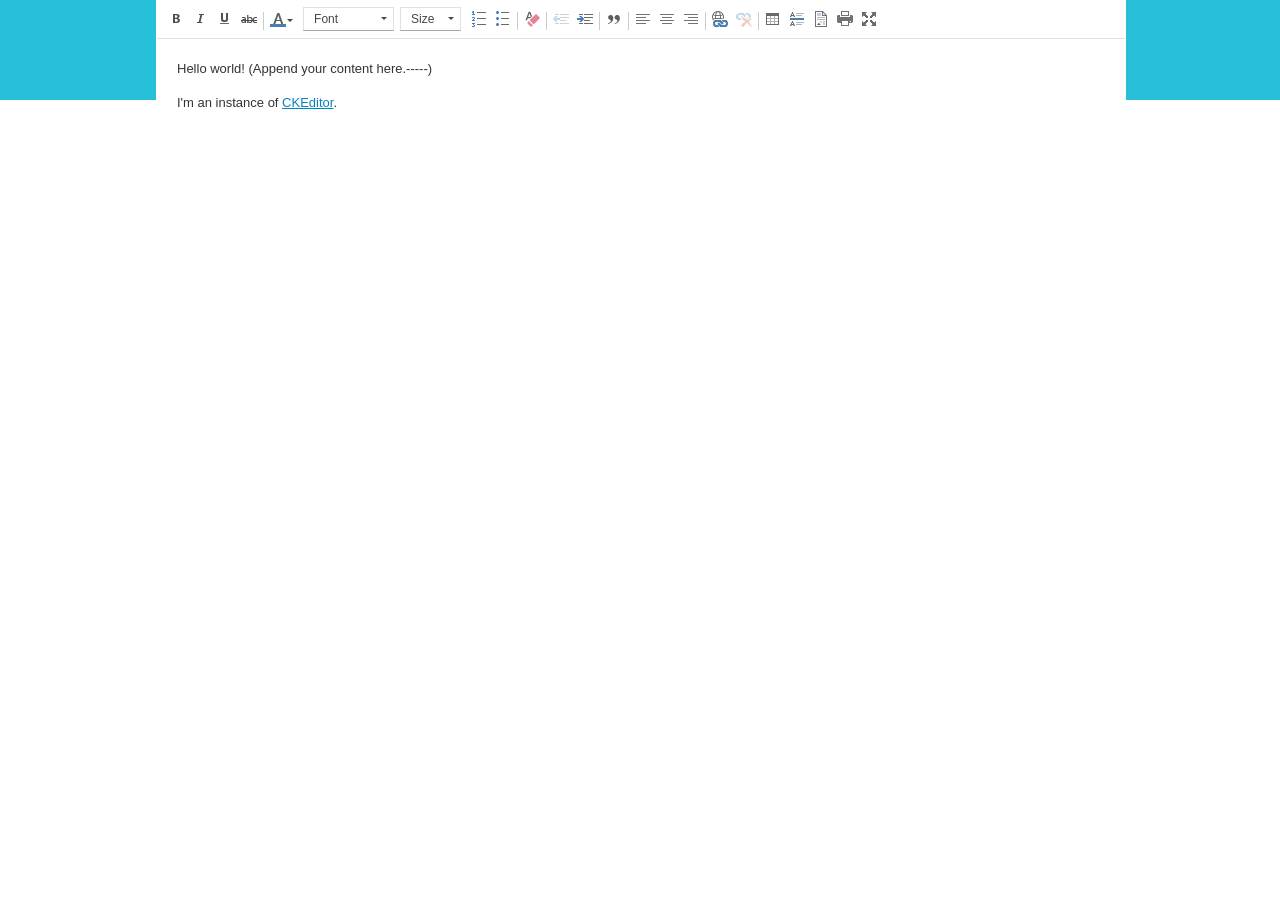
<file: hackDTU-master/ckeditor/samples/index.html>
<!DOCTYPE html>
<!--
Copyright (c) 2003-2016, CKSource - Frederico Knabben. All rights reserved.
For licensing, see LICENSE.md or http://ckeditor.com/license
-->
<html>
<head>
	<meta charset="utf-8">
	<title>CKEditor Sample</title>
	<script src="../ckeditor.js"></script>
	<script src="js/sample.js"></script>
	<link rel="stylesheet" href="css/samples.css">
	<link rel="stylesheet" href="toolbarconfigurator/lib/codemirror/neo.css">
</head>
<body id="main">




<main>
	
	<div class="adjoined-bottom">
		<div class="grid-container">
			<div class="grid-width-100">
				<div id="editor">
					<h1>Hello world! (Append your content here.-----)</h1>
					<p>I'm an instance of <a href="http://ckeditor.com">CKEditor</a>.</p>
				</div>
			</div>
		</div>
	</div>


</main>


<script>
	initSample();
</script>

</body>
</html>
</file>
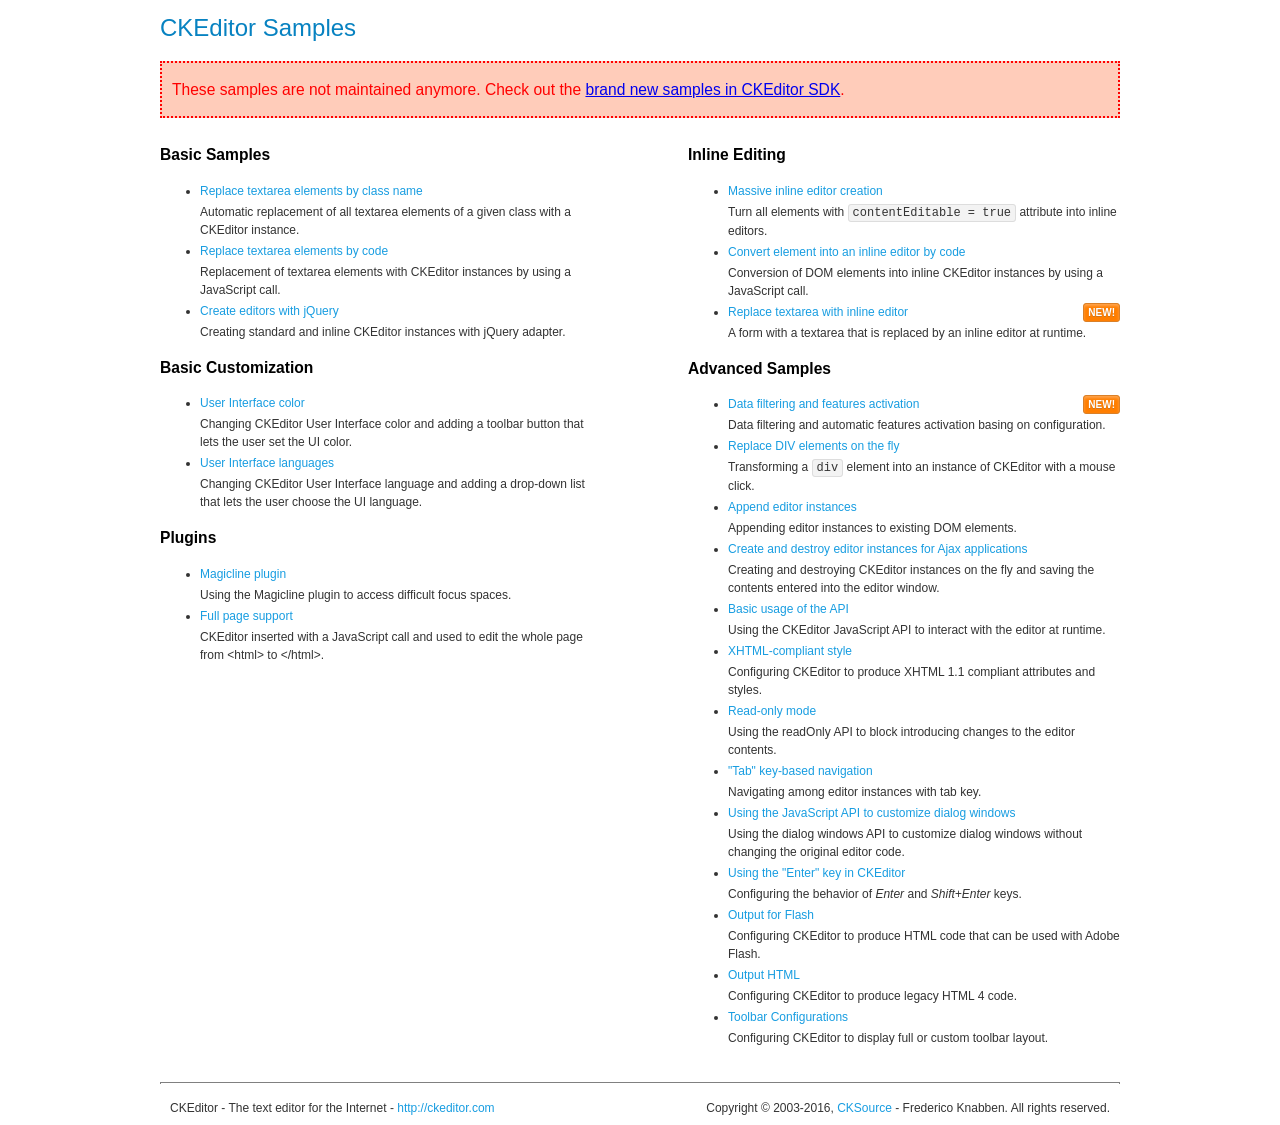
<file: hackDTU-master/ckeditor/samples/old/index.html>
<!DOCTYPE html>
<!--
Copyright (c) 2003-2016, CKSource - Frederico Knabben. All rights reserved.
For licensing, see LICENSE.md or http://ckeditor.com/license
-->
<html>
<head>
	<meta charset="utf-8">
	<title>CKEditor Samples</title>
	<link rel="stylesheet" href="sample.css">
</head>
<body>
	<h1 class="samples">
		CKEditor Samples
	</h1>
	<div class="warning deprecated">
		These samples are not maintained anymore. Check out the <a href="http://sdk.ckeditor.com/">brand new samples in CKEditor SDK</a>.
	</div>
	<div class="twoColumns">
		<div class="twoColumnsLeft">
			<h2 class="samples">
				Basic Samples
			</h2>
			<dl class="samples">
				<dt><a class="samples" href="replacebyclass.html">Replace textarea elements by class name</a></dt>
				<dd>Automatic replacement of all textarea elements of a given class with a CKEditor instance.</dd>

				<dt><a class="samples" href="replacebycode.html">Replace textarea elements by code</a></dt>
				<dd>Replacement of textarea elements with CKEditor instances by using a JavaScript call.</dd>

				<dt><a class="samples" href="jquery.html">Create editors with jQuery</a></dt>
				<dd>Creating standard and inline CKEditor instances with jQuery adapter.</dd>
			</dl>

			<h2 class="samples">
				Basic Customization
			</h2>
			<dl class="samples">
				<dt><a class="samples" href="uicolor.html">User Interface color</a></dt>
				<dd>Changing CKEditor User Interface color and adding a toolbar button that lets the user set the UI color.</dd>

				<dt><a class="samples" href="uilanguages.html">User Interface languages</a></dt>
				<dd>Changing CKEditor User Interface language and adding a drop-down list that lets the user choose the UI language.</dd>
			</dl>


			<h2 class="samples">Plugins</h2>
<dl class="samples">
<dt><a class="samples" href="magicline/magicline.html">Magicline plugin</a></dt>
<dd>Using the Magicline plugin to access difficult focus spaces.</dd>

<dt><a class="samples" href="wysiwygarea/fullpage.html">Full page support</a></dt>
<dd>CKEditor inserted with a JavaScript call and used to edit the whole page from &lt;html&gt; to &lt;/html&gt;.</dd>
</dl>
		</div>
		<div class="twoColumnsRight">
			<h2 class="samples">
				Inline Editing
			</h2>
			<dl class="samples">
				<dt><a class="samples" href="inlineall.html">Massive inline editor creation</a></dt>
				<dd>Turn all elements with <code>contentEditable = true</code> attribute into inline editors.</dd>

				<dt><a class="samples" href="inlinebycode.html">Convert element into an inline editor by code</a></dt>
				<dd>Conversion of DOM elements into inline CKEditor instances by using a JavaScript call.</dd>

				<dt><a class="samples" href="inlinetextarea.html">Replace textarea with inline editor</a> <span class="new">New!</span></dt>
				<dd>A form with a textarea that is replaced by an inline editor at runtime.</dd>

				
			</dl>

			<h2 class="samples">
				Advanced Samples
			</h2>
			<dl class="samples">
				<dt><a class="samples" href="datafiltering.html">Data filtering and features activation</a> <span class="new">New!</span></dt>
				<dd>Data filtering and automatic features activation basing on configuration.</dd>

				<dt><a class="samples" href="divreplace.html">Replace DIV elements on the fly</a></dt>
				<dd>Transforming a <code>div</code> element into an instance of CKEditor with a mouse click.</dd>

				<dt><a class="samples" href="appendto.html">Append editor instances</a></dt>
				<dd>Appending editor instances to existing DOM elements.</dd>

				<dt><a class="samples" href="ajax.html">Create and destroy editor instances for Ajax applications</a></dt>
				<dd>Creating and destroying CKEditor instances on the fly and saving the contents entered into the editor window.</dd>

				<dt><a class="samples" href="api.html">Basic usage of the API</a></dt>
				<dd>Using the CKEditor JavaScript API to interact with the editor at runtime.</dd>

				<dt><a class="samples" href="xhtmlstyle.html">XHTML-compliant style</a></dt>
				<dd>Configuring CKEditor to produce XHTML 1.1 compliant attributes and styles.</dd>

				<dt><a class="samples" href="readonly.html">Read-only mode</a></dt>
				<dd>Using the readOnly API to block introducing changes to the editor contents.</dd>

				<dt><a class="samples" href="tabindex.html">"Tab" key-based navigation</a></dt>
				<dd>Navigating among editor instances with tab key.</dd>


				
<dt><a class="samples" href="dialog/dialog.html">Using the JavaScript API to customize dialog windows</a></dt>
<dd>Using the dialog windows API to customize dialog windows without changing the original editor code.</dd>

<dt><a class="samples" href="enterkey/enterkey.html">Using the &quot;Enter&quot; key in CKEditor</a></dt>
<dd>Configuring the behavior of <em>Enter</em> and <em>Shift+Enter</em> keys.</dd>

<dt><a class="samples" href="htmlwriter/outputforflash.html">Output for Flash</a></dt>
<dd>Configuring CKEditor to produce HTML code that can be used with Adobe Flash.</dd>

<dt><a class="samples" href="htmlwriter/outputhtml.html">Output HTML</a></dt>
<dd>Configuring CKEditor to produce legacy HTML 4 code.</dd>

<dt><a class="samples" href="toolbar/toolbar.html">Toolbar Configurations</a></dt>
<dd>Configuring CKEditor to display full or custom toolbar layout.</dd>

			</dl>
		</div>
	</div>
	<div id="footer">
		<hr>
		<p>
			CKEditor - The text editor for the Internet - <a class="samples" href="http://ckeditor.com/">http://ckeditor.com</a>
		</p>
		<p id="copy">
			Copyright &copy; 2003-2016, <a class="samples" href="http://cksource.com/">CKSource</a> - Frederico Knabben. All rights reserved.
		</p>
	</div>
</body>
</html>
</file>
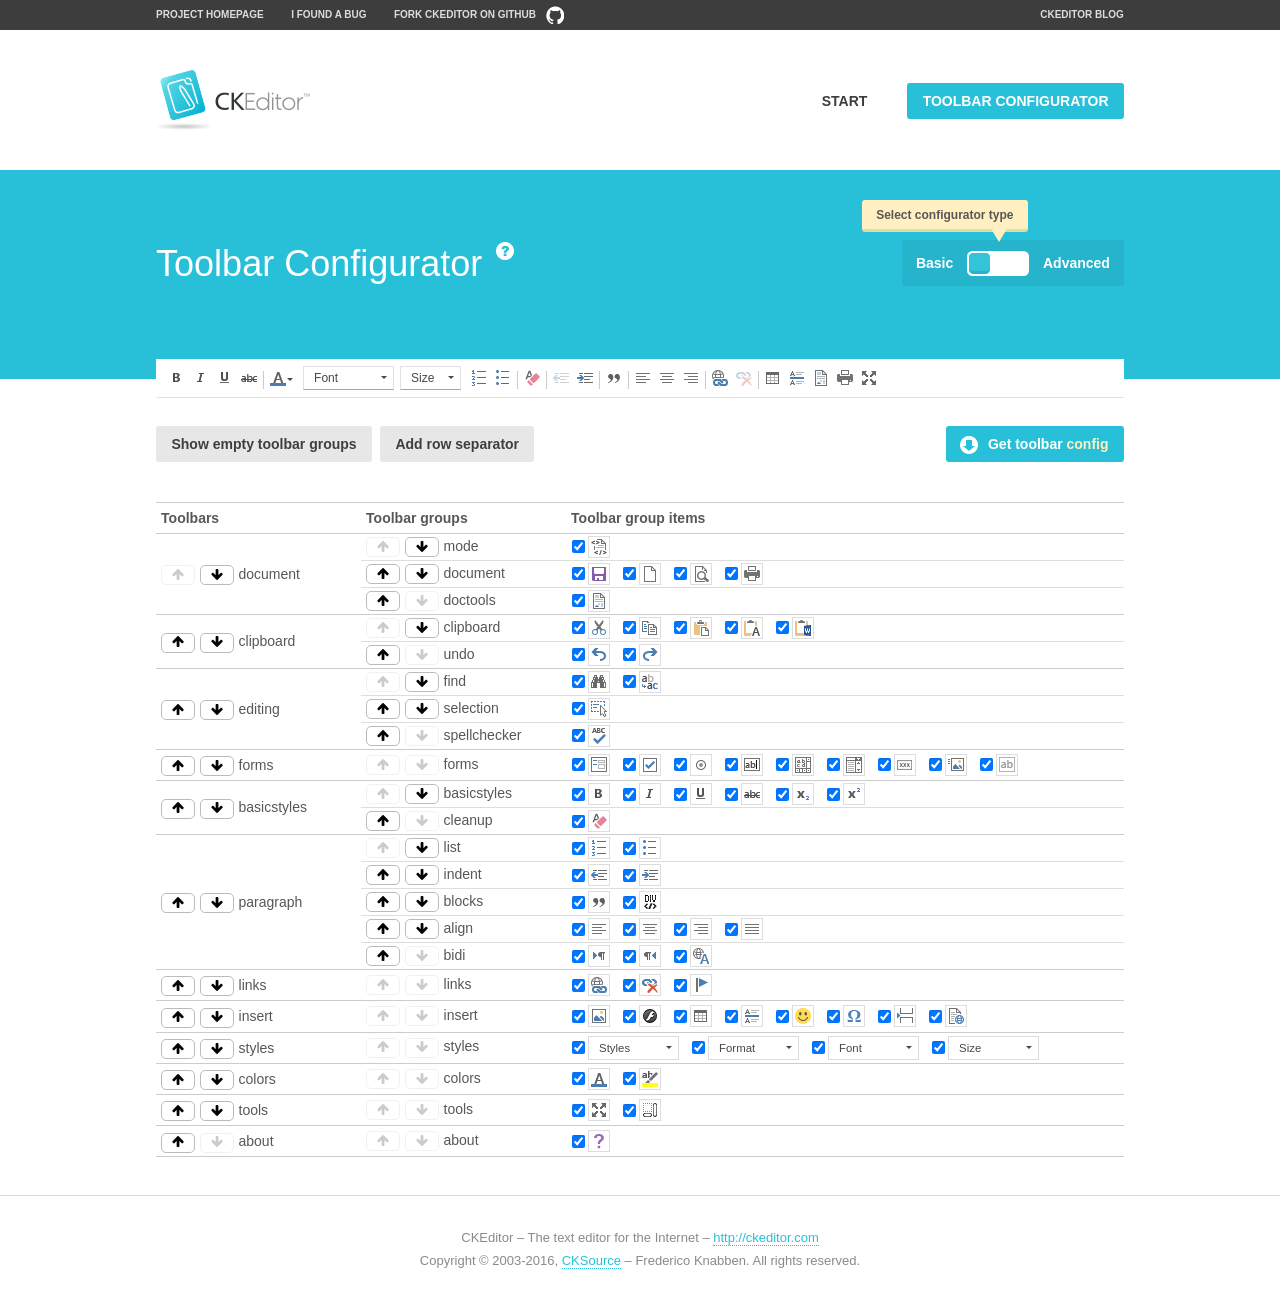
<file: hackDTU-master/ckeditor/samples/toolbarconfigurator/index.html>
<!DOCTYPE html>
<!--
Copyright (c) 2003-2016, CKSource - Frederico Knabben. All rights reserved.
For licensing, see LICENSE.md or http://ckeditor.com/license
-->
<!--[if IE 8]><html class="ie8"><![endif]-->
<!--[if gt IE 8]><html><![endif]-->
<!--[if !IE]><!--><html><!--<![endif]-->
<head>
	<meta charset="utf-8">
	<title>Toolbar Configurator</title>
	<script src="../../ckeditor.js"></script>
	<script>
		if ( CKEDITOR.env.ie && CKEDITOR.env.version < 9 )
			CKEDITOR.tools.enableHtml5Elements( document );
	</script>
	<link rel="stylesheet" href="lib/codemirror/codemirror.css">
	<link rel="stylesheet" href="lib/codemirror/show-hint.css">
	<link rel="stylesheet" href="lib/codemirror/neo.css">
	<link rel="stylesheet" href="css/fontello.css">
	<link rel="stylesheet" href="../css/samples.css">
</head>
<body id="toolbar">

<nav class="navigation-a">
	<div class="grid-container">
		<ul class="navigation-a-left grid-width-70">
			<li><a href="http://ckeditor.com">Project Homepage</a></li>
			<li><a href="http://dev.ckeditor.com/">I found a bug</a></li>
			<li><a href="http://github.com/ckeditor/ckeditor-dev" class="icon-pos-right icon-navigation-a-github">Fork CKEditor on GitHub</a></li>
		</ul>
		<ul class="navigation-a-right grid-width-30">
			<li><a href="http://ckeditor.com/blog-list">CKEditor Blog</a></li>
		</ul>
	</div>
</nav>

<header class="header-a">
	<div class="grid-container">
		<h1 class="header-a-logo grid-width-30">
			<a href="../index.html"><img src="../img/logo.png" alt="CKEditor Logo"></a>
		</h1>
		<nav class="navigation-b grid-width-70">
			<ul>
				<li><a href="../index.html"  class="button-a">Start</a></li>
				<li><a href="index.html"  class="button-a button-a-background">Toolbar configurator</a></li>
			</ul>
		</nav>
	</div>
</header>

<main>
	<div class="adjoined-top">
		<div class="grid-container">
			<div class="content grid-width-100">
				<div class="grid-container-nested">
					<h1 class="grid-width-60">
						Toolbar Configurator
						<a href="#help-content" type="button" title="Configurator help" id="help" class="button-a button-a-background button-a-no-text icon-pos-left icon-question-mark">Help</a>
					</h1>

					<div class="grid-width-40 grid-switch-magic">
						<div class="switch">
							<span class="balloon-a balloon-a-se">Select configurator type</span>
							<input type="radio" name="radio" data-num="1" id="radio-basic" />
							<input type="radio" name="radio" data-num="2" id="radio-advanced" />
							<label data-for="1" for="radio-basic">Basic</label>
							<span class="switch-inner">
								<span class="handler"></span>
							</span>
							<label data-for="2" for="radio-advanced">Advanced</label>
						</div>
					</div>
				</div>
			</div>
		</div>
	</div>
	<div class="adjoined-bottom">
		<div class="grid-container">
			<div class="grid-width-100">
				<div class="editors-container">
					<div id="editor-basic"></div>
					<div id="editor-advanced"></div>
				</div>
			</div>
		</div>
	</div>

	<div class="grid-container configurator">
		<div class="content grid-width-100">
			<div class="configurator">
				<div>
					<div id="toolbarModifierWrapper"></div>
				</div>
			</div>
		</div>
	</div>

	<div id="help-content">
		<div class="grid-container">
			<div class="grid-width-100">
				<h2>What Am I Doing Here?</h2>

				<div class="grid-container grid-container-nested">
					<div class="basic">
						<div class="grid-width-50">
							<p>Arrange <a href="http://docs.ckeditor.com/#!/api/CKEDITOR.config-cfg-toolbarGroups">toolbar groups</a>, toggle <a href="http://docs.ckeditor.com/#!/api/CKEDITOR.config-cfg-removeButtons">button visibility</a> according to your needs and get your toolbar configuration.</p>
							<p>You can replace the content of the <a href="../../config.js"><code>config.js</code></a> file with the generated configuration. If you already set some configuration options you will need to merge both configurations.</p>
						</div>
						<div class="grid-width-50">
							<p>Read more about different ways of <a href="http://docs.ckeditor.com/#!/guide/dev_configuration">setting configuration</a> and do not forget about <strong>clearing browser cache</strong>.</p>
							<p>Arranging toolbar groups is the recommended way of configuring the toolbar, but if you need more freedom you can use the <a href="#advanced">advanced configurator</a>.</p>
						</div>
					</div>
					<div class="advanced" style="display: none;">
						<div class="grid-width-50">
							<p>With this code editor you can edit your <a href="http://docs.ckeditor.com/#!/api/CKEDITOR.config-cfg-toolbar">toolbar configuration</a> live.</p>
							<p>You can replace the content of the <a href="../../config.js"><code>config.js</code></a> file with the generated configuration. If you already set some configuration options you will need to merge both configurations.</p>
						</div>
						<div class="grid-width-50">
							<p>Read more about different ways of <a href="http://docs.ckeditor.com/#!/guide/dev_configuration">setting configuration</a> and do not forget about <strong>clearing browser cache</strong>.</p>
						</div>
					</div>
				</div>

				<p class="grid-container grid-container-nested">
					<button type="button" class="help-content-close grid-width-100 button-a button-a-background">Got it. Let's play!</button>
				</p>
			</div>
		</div>
	</div>
</main>

<footer class="footer-a grid-container">
	<p class="grid-width-100">
		CKEditor &ndash; The text editor for the Internet &ndash; <a class="samples" href="http://ckeditor.com/">http://ckeditor.com</a>
	</p>
	<p class="grid-width-100" id="copy">
		Copyright &copy; 2003-2016, <a class="samples" href="http://cksource.com/">CKSource</a> &ndash; Frederico Knabben. All rights reserved.
	</p>
</footer>

<script src="lib/codemirror/codemirror.js"></script>
<script src="lib/codemirror/javascript.js"></script>
<script src="lib/codemirror/show-hint.js"></script>

<script src="js/fulltoolbareditor.js"></script>
<script src="js/abstracttoolbarmodifier.js"></script>
<script src="js/toolbarmodifier.js"></script>
<script src="js/toolbartextmodifier.js"></script>
<script src="../js/sf.js"></script>

<script>
	( function() {
		'use strict';

		var mode = ( window.location.hash.substr( 1 ) === 'advanced' ) ? 'advanced' : 'basic',
			configuratorSection = CKEDITOR.document.findOne( 'main > .grid-container.configurator' ),
			basicInstruction = CKEDITOR.document.findOne( '#help-content .basic' ),
			advancedInstruction = CKEDITOR.document.findOne( '#help-content .advanced' ),

			// Configurator mode switcher.
			modeSwitchBasic = CKEDITOR.document.getById( 'radio-basic' ),
			modeSwitchAdvanced = CKEDITOR.document.getById( 'radio-advanced' );

		// Initial setup
		function updateSwitcher() {
			if ( mode === 'advanced' ) {
				modeSwitchAdvanced.$.checked = true;
			} else {
				modeSwitchBasic.$.checked = true;
			}
		}

		updateSwitcher();

		CKEDITOR.document.getWindow().on( 'hashchange', function( e ) {
			var hash = window.location.hash.substr( 1 );
			if ( !( hash === 'advanced' || hash === 'basic' ) ) {
				return;
			}
			mode = hash;
			onToolbarsDone( mode );
		} );

		CKEDITOR.document.getWindow().on( 'resize', function() {
			updateToolbar( ( mode === 'basic' ? toolbarModifier : toolbarTextModifier )[ 'editorInstance' ] );
		} );

		function onRefresh( modifier ) {
			modifier = modifier || this;

			if ( mode === 'basic' && modifier instanceof ToolbarConfigurator.ToolbarTextModifier ) {
				return;
			}

			// CodeMirror container becomes visible, so we need to refresh and to avoid rendering problems.
			if ( mode === 'advanced' && modifier instanceof ToolbarConfigurator.ToolbarTextModifier ) {
				modifier.codeContainer.refresh();
			}

			updateToolbar( modifier.editorInstance );
		}

		function updateToolbar( editor ) {
			var editorContainer = editor.container;

			// Not always editor is loaded.
			if ( !editorContainer ) {
				return;
			}

			var displayStyle = editorContainer.getStyle( 'display' );

			editorContainer.setStyle( 'display', 'block' );

			var newHeight = editorContainer.getSize( 'height' );

			var newMarginTop = parseInt( editorContainer.getComputedStyle( 'margin-top' ), 10 );
			newMarginTop = ( isNaN( newMarginTop ) ? 0 : Number( newMarginTop ) );

			var newMarginBottom = parseInt( editorContainer.getComputedStyle( 'margin-bottom' ), 10 );
			newMarginBottom = ( isNaN( newMarginBottom ) ? 0 : Number( newMarginBottom ) );

			var result = newHeight + newMarginTop + newMarginBottom;

			editorContainer.setStyle( 'display', displayStyle );

			editor.container.getAscendant( 'div' ).setStyle( 'height', result + 'px' );
		}

		var toolbarModifier = new ToolbarConfigurator.ToolbarModifier( 'editor-basic' );

		var done = 0;
		toolbarModifier.init( onToolbarInit );
		toolbarModifier.onRefresh = onRefresh;

		CKEDITOR.document.getById( 'toolbarModifierWrapper' ).append( toolbarModifier.mainContainer );

		var toolbarTextModifier = new ToolbarConfigurator.ToolbarTextModifier( 'editor-advanced' );
		toolbarTextModifier.init( onToolbarInit );
		toolbarTextModifier.onRefresh = onRefresh;

		function onToolbarInit() {
			if ( ++done === 2 ) {
				onToolbarsDone();

				positionSticky.watch( CKEDITOR.document.findOne( '.toolbar' ), function() {
					return mode === 'advanced';
				} );
			}
		}

		function onToolbarsDone() {
			if ( mode === 'basic' ) {
				toggleModeBasic( false );
			} else {
				toggleModeAdvanced( false );
			}

			updateSwitcher();

			setTimeout( function() {
				CKEDITOR.document.findOne( '.editors-container' ).addClass( 'active' );
				CKEDITOR.document.findOne( '#toolbarModifierWrapper' ).addClass( 'active' );
			}, 200 );
		}

		CKEDITOR.document.getById( 'toolbarModifierWrapper' ).append( toolbarTextModifier.mainContainer );

		function toogleModeSwitch( onElement, offElement, onModifier, offModifier ) {
			onElement.addClass( 'fancy-button-active' );
			offElement.removeClass( 'fancy-button-active' );

			onModifier.showUI();
			offModifier.hideUI();
		}

		function toggleModeBasic( callOnRefresh ) {
			callOnRefresh = ( callOnRefresh !== false );
			mode = 'basic';
			window.location.hash = '#basic';
			toogleModeSwitch( modeSwitchBasic, modeSwitchAdvanced, toolbarModifier, toolbarTextModifier );

			configuratorSection.removeClass( 'freed-width' );
			basicInstruction.show();
			advancedInstruction.hide();

			callOnRefresh && onRefresh( toolbarModifier );
		}

		function toggleModeAdvanced( callOnRefresh ) {
			callOnRefresh = ( callOnRefresh !== false );
			mode = 'advanced';
			window.location.hash = '#advanced';
			toogleModeSwitch( modeSwitchAdvanced, modeSwitchBasic, toolbarTextModifier, toolbarModifier );

			configuratorSection.addClass( 'freed-width' );
			advancedInstruction.show();
			basicInstruction.hide();

			callOnRefresh && onRefresh( toolbarTextModifier );
		}

		modeSwitchBasic.on( 'click', toggleModeBasic );
		modeSwitchAdvanced.on( 'click', toggleModeAdvanced );

		//
		// Position:sticky for the toolbar.
		//

		// Will make elements behave like they were styled with position:sticky.
		var positionSticky = {
			// Store object: {
			// 		element: CKEDITOR.dom.element, // Element which will float.
			// 		placeholder: CKEDITOR.dom.element, // Placeholder which is place to prevent page bounce.
			// 		isFixed: boolean // Whether element float now.
			// }
			watched: [],

			active: [],

			staticContainer: null,

			init: function() {
				var element = CKEDITOR.dom.element.createFromHtml(
					'<div class="staticContainer">' +
						'<div class="grid-container" >' +
							'<div class="grid-width-100">' +
								'<div class="inner"></div>' +
							'</div>' +
						'</div>' +
					'</div>' );

				this.staticContainer = element.findOne( '.inner' );

				CKEDITOR.document.getBody().append( element );
			},

			watch: function( element, preventFunc ) {
				this.watched.push( {
					element: element,
					placeholder: new CKEDITOR.dom.element( 'div' ),
					isFixed: false,
					preventFunc: preventFunc
				} );
			},

			checkAll: function() {
				for ( var i = 0; i < this.watched.length; i++ ) {
					this.check( this.watched[ i ] );
				}
			},

			check: function( element ) {
				var isFixed = element.isFixed;
				var shouldBeFixed = this.shouldBeFixed( element );

				// Nothing to be done.
				if ( isFixed === shouldBeFixed ) {
					return;
				}

				var placeholder = element.placeholder;

				if ( isFixed ) {
					// Unfixing.

					element.element.insertBefore( placeholder );
					placeholder.remove();

					element.element.removeStyle( 'margin' );

					this.active.splice( CKEDITOR.tools.indexOf( this.active, element ), 1 );

				} else {
					// Fixing.
					placeholder.setStyle( 'width', element.element.getSize( 'width' ) + 'px' );
					placeholder.setStyle( 'height', element.element.getSize( 'height' ) + 'px' );
					placeholder.setStyle( 'margin-bottom', element.element.getComputedStyle( 'margin-bottom' ) );
					placeholder.setStyle( 'display', element.element.getComputedStyle( 'display' ) );
					placeholder.insertAfter( element.element );

					this.staticContainer.append( element.element );

					this.active.push( element );
				}

				element.isFixed = !element.isFixed;
			},

			shouldBeFixed: function( element ) {
				if ( element.preventFunc && element.preventFunc() ) {
					return false;
				}

				// If element is already fixed we are checking it's placeholder.
				var related = ( element.isFixed ? element.placeholder : element.element ),
					clientRect = related.$.getBoundingClientRect(),
					staticHeight = this.staticContainer.getSize('height' ),
					elemHeight = element.element.getSize( 'height' );

				if ( element.isFixed ) {
					return ( clientRect.top + elemHeight < staticHeight );
				} else {
					return ( clientRect.top < staticHeight );
				}
			}
		};

		positionSticky.init();

		CKEDITOR.document.getWindow().on( 'scroll',
			new CKEDITOR.tools.eventsBuffer( 100, positionSticky.checkAll, positionSticky ).input
		);

		// Make the toolbar sticky.
		positionSticky.watch( CKEDITOR.document.findOne( '.editors-container' ) );

		// Help button and help-content.
		( function() {
			var helpButton = CKEDITOR.document.getById( 'help' ),
				helpContent = CKEDITOR.document.getById( 'help-content' );

			// Don't show help button on IE8 because it's unsupported by Pico Modal.
			if ( CKEDITOR.env.ie && CKEDITOR.env.version == 8 ) {
				helpButton.hide();
			} else {
				// Display help modal when the button is clicked.
				helpButton.on( 'click', function( evt ) {
					SF.modal( {
						// Clone modal content from DOM.
						content: helpContent.getHtml(),

						afterCreate: function( modal ) {
							// Enable modal content button to close the modal.
							new CKEDITOR.dom.element( modal.modalElem() ).findOne( '.help-content-close' ).once( 'click', modal.close );
						}
					} ).show();
				} );
			}
		} )();
	} )();
</script>
</body>
</html>
</file>
<file: hackDTU-master/ckeditor/samples/css/samples.css>
/**
 * @license Copyright (c) 2003-2016, CKSource - Frederico Knabben. All rights reserved.
 * For licensing, see LICENSE.md or http://ckeditor.com/license
 */
@media (max-width: 900px) {
  .global-is-mobile-hidden {
    display: none !important;
  }
}
article,
aside,
details,
figcaption,
figure,
footer,
header,
hgroup,
main,
menu,
nav,
section {
  display: block;
}
body,
html {
  margin: 0;
  padding: 0;
  font: 16px / 1.8 Arial, 'Helvetica Neue', Helvetica, sans-serif;
  font-weight: 300;
  color: #575757;
}
.grid-width-10 {
  width: 10%;
}
.grid-width-20 {
  width: 20%;
}
.grid-width-30 {
  width: 30%;
}
.grid-width-40 {
  width: 40%;
}
.grid-width-50 {
  width: 50%;
}
.grid-width-60 {
  width: 60%;
}
.grid-width-70 {
  width: 70%;
}
.grid-width-80 {
  width: 80%;
}
.grid-width-90 {
  width: 90%;
}
.grid-width-100 {
  width: 100%;
}
@media (max-width: 900px) {
  .grid-width-10,
  .grid-width-20,
  .grid-width-30,
  .grid-width-40,
  .grid-width-50,
  .grid-width-60,
  .grid-width-70,
  .grid-width-80,
  .grid-width-90,
  .grid-width-100 {
    width: 100%;
  }
}
*[class*="grid-width"] {
  -webkit-box-sizing: border-box;
  -moz-box-sizing: border-box;
  box-sizing: border-box;
  padding-left: 4%;
  padding-right: 4%;
  float: left;
}
*[class*="grid-width"]:after,
.grid-container:after,
*[class*="grid-width"]:before,
.grid-container:before {
  content: '';
  display: block;
  overflow: hidden;
  visibility: hidden;
  font-size: 0;
  line-height: 0;
  width: 0;
  height: 0;
}
*[class*="grid-width"]:after,
.grid-container:after {
  clear: both;
}
.grid-container {
  -webkit-box-sizing: border-box;
  -moz-box-sizing: border-box;
  box-sizing: border-box;
  margin-left: auto;
  margin-right: auto;
}
.grid-container-nested *[class*="grid-width"]:first-child {
  padding-left: 0;
}
.grid-container-nested *[class*="grid-width"]:last-child {
  padding-right: 0;
}
@media (max-width: 900px) {
  .grid-container-nested *[class*="grid-width"]:first-child {
    padding-left: 4%;
  }
  .grid-container-nested *[class*="grid-width"]:last-child {
    padding-right: 4%;
  }
}
.header-a {
  min-height: 140px;
  overflow: hidden;
}
.header-a .header-a-logo {
  margin: 40px 0 0;
}
@media (max-width: 900px) {
  .header-a .header-a-logo {
    text-align: center;
  }
}
.header-a .header-a-logo img {
  border: transparent;
}
.navigation-a {
  height: 30px;
  background: #3d3d3d;
  position: absolute;
  left: 0;
  right: 0;
  top: 0;
  padding: 0;
  overflow: hidden;
}
@media (max-width: 900px) {
  .navigation-a {
    text-align: center;
  }
}
.navigation-a ul {
  list-style: none;
  margin: 0;
  overflow: hidden;
}
.navigation-a ul li,
.navigation-a ul li a {
  display: inline-block;
}
@media (max-width: 900px) {
  .navigation-a ul {
    width: auto;
    text-overflow: ellipsis;
    white-space: nowrap;
    display: inline-block;
    float: none;
  }
  .navigation-a ul:before,
  .navigation-a ul:after {
    display: none;
  }
}
.navigation-a ul.navigation-a-left {
  text-align: left;
}
@media (max-width: 900px) {
  .navigation-a ul.navigation-a-left {
    padding-right: 0;
  }
}
.navigation-a ul.navigation-a-right {
  text-align: right;
}
@media (max-width: 900px) {
  .navigation-a ul.navigation-a-right {
    padding-left: 23px;
  }
}
.navigation-a ul li + li {
  margin-left: 23px;
}
.navigation-a ul li a {
  font-size: 10px;
  font-size: 0.625rem;
  line-height: 18px;
  line-height: 1.13rem;
  line-height: 30px;
  float: left;
  color: #dddddd;
  font-weight: bold;
  text-decoration: none;
  text-transform: uppercase;
}
.navigation-a ul li a:hover {
  cursor: pointer;
  color: #ffffff;
}
.icon-navigation-a-github:before,
.icon-navigation-a-github:after {
  background-image: url("[data-uri]");
}
.navigation-b {
  text-align: right;
  margin: 52px 0 0;
  overflow: visible;
}
@media (max-width: 900px) {
  .navigation-b {
    text-align: center;
    margin-top: 20px;
    padding: 0;
  }
}
.navigation-b ul {
  padding: 0;
  list-style: none;
  margin: 0;
  overflow: visible;
}
.navigation-b ul li,
.navigation-b ul li a {
  display: inline-block;
}
@media (max-width: 900px) {
  .navigation-b ul {
    display: table;
    width: 100%;
    padding-bottom: 1.5em;
  }
}
@media (max-width: 900px) {
  .navigation-b ul li {
    display: table-row;
  }
}
.navigation-b ul li + li {
  margin-left: 20px;
}
@media (max-width: 900px) {
  .navigation-b ul li + li {
    margin-left: 0;
  }
}
.navigation-b ul li a {
  -webkit-box-sizing: border-box;
  -moz-box-sizing: border-box;
  box-sizing: border-box;
  text-transform: uppercase;
  text-decoration: none;
  outline: none;
}
@media (max-width: 900px) {
  .navigation-b ul li a {
    width: 100%;
    -webkit-border-radius: 0;
    -webkit-background-clip: padding-box;
    -moz-border-radius: 0;
    -moz-background-clip: padding;
    border-radius: 0;
    background-clip: padding-box;
  }
}
.footer-a {
  font-size: 13px;
  font-size: 0.8125rem;
  line-height: 23.4px;
  line-height: 1.46rem;
  padding-top: 2.25em;
  padding-bottom: 2.25em;
  overflow: hidden;
  color: #8a8a8a;
}
.footer-a a {
  color: #27c0d8;
  text-decoration: none;
  border-bottom: 1px dotted #27c0d8;
}
.footer-a a:hover {
  color: #23adc2;
}
.footer-a p {
  margin: 0;
  display: inline-block;
  text-align: center;
}
.content {
  font-size: 14px;
  font-size: 0.875rem;
  line-height: 25.2px;
  line-height: 1.57rem;
  overflow: hidden;
  padding-top: 1.5em;
  padding-bottom: 1.5em;
}
.content p {
  margin: 0.75em 0;
}
.content ul,
.content ol,
.content pre,
.content blockquote,
.content textarea:not([class^="cke"]),
.content .cke {
  margin: 1.875em 0;
}
.content code,
.content kbd {
  -webkit-border-radius: 3px;
  -webkit-background-clip: padding-box;
  -moz-border-radius: 3px;
  -moz-background-clip: padding;
  border-radius: 3px;
  background-clip: padding-box;
  padding: 3px 4px;
}
.content pre,
.content code,
.content kbd,
.content blockquote {
  background: #f5f5f5;
}
.content blockquote,
.content pre {
  background: none;
  border-left: 4px solid #27c0d8;
  padding: 1.5em 2.25em;
}
.content p a,
.content ul a,
.content ol a,
.content blockquote a,
.content h1 a,
.content h2 a,
.content h3 a,
.content h4 a,
.content h5 a {
  color: #27c0d8;
  text-decoration: none;
  border-bottom: 1px dotted #27c0d8;
}
.content p a:hover,
.content ul a:hover,
.content ol a:hover,
.content blockquote a:hover,
.content h1 a:hover,
.content h2 a:hover,
.content h3 a:hover,
.content h4 a:hover,
.content h5 a:hover {
  color: #23adc2;
}
.content h1,
.content h2,
.content h3,
.content h4,
.content h5 {
  color: #000;
  font-weight: 100;
}
.content h1 code,
.content h2 code,
.content h3 code,
.content h4 code,
.content h5 code,
.content h1 kbd,
.content h2 kbd,
.content h3 kbd,
.content h4 kbd,
.content h5 kbd {
  font-size: inherit;
}
.content h1 a.content-heading-anchor,
.content h2 a.content-heading-anchor,
.content h3 a.content-heading-anchor,
.content h4 a.content-heading-anchor,
.content h5 a.content-heading-anchor {
  font-weight: 100;
  vertical-align: middle;
  opacity: 0;
  border: 0;
}
.content h1:hover a.content-heading-anchor,
.content h2:hover a.content-heading-anchor,
.content h3:hover a.content-heading-anchor,
.content h4:hover a.content-heading-anchor,
.content h5:hover a.content-heading-anchor {
  opacity: 1;
}
.content h1:target a,
.content h2:target a,
.content h3:target a,
.content h4:target a,
.content h5:target a {
  -webkit-animation: targetLinkOpacity 0.5s linear alternate;
  -moz-animation: targetLinkOpacity 0.5s linear alternate;
  -o-animation: targetLinkOpacity 0.5s linear alternate;
  animation: targetLinkOpacity 0.5s linear alternate;
  opacity: 1;
}
.content input,
.content select,
.content textarea:not([class^="cke"]) {
  -webkit-border-radius: 3px;
  -webkit-background-clip: padding-box;
  -moz-border-radius: 3px;
  -moz-background-clip: padding;
  border-radius: 3px;
  background-clip: padding-box;
  -webkit-box-shadow: inset 0 1px 1px rgba(0, 0, 0, 0.08);
  -moz-box-shadow: inset 0 1px 1px rgba(0, 0, 0, 0.08);
  box-shadow: inset 0 1px 1px rgba(0, 0, 0, 0.08);
  font: inherit;
  color: inherit;
  border: 1px solid #d9d9d9;
  padding: .2em .5em;
}
.content input:focus,
.content select:focus,
.content textarea:not([class^="cke"]):focus {
  border-color: #66afe9;
  outline: 0;
  -webkit-box-shadow: inset 0 1px 1px rgba(0, 0, 0, 0.08), 0 0 8px #93c6ef;
  -moz-box-shadow: inset 0 1px 1px rgba(0, 0, 0, 0.08), 0 0 8px #93c6ef;
  box-shadow: inset 0 1px 1px rgba(0, 0, 0, 0.08), 0 0 8px #93c6ef;
}
.content abbr {
  border-bottom: 1px dotted #666;
  cursor: pointer;
}
.content blockquote {
  font-style: italic;
  font-family: Georgia, Times, "Times New Roman", serif;
  font-size: 16px;
  font-size: 1rem;
  line-height: 28.8px;
  line-height: 1.8rem;
}
.content em {
  font-style: italic;
}
.content h1 {
  font-size: 36px;
  font-size: 2.25rem;
  line-height: 64.8px;
  line-height: 4.05rem;
  margin: 1.125em 0 0;
}
.content h2 {
  font-size: 27.2px;
  font-size: 1.7rem;
  line-height: 48.96px;
  line-height: 3.06rem;
  margin: 0.9em 0 0;
}
.content h3 {
  font-size: 24px;
  font-size: 1.5rem;
  line-height: 43.2px;
  line-height: 2.7rem;
  font-weight: 500;
  margin: 0.75em 0 0;
}
.content h4 {
  font-size: 19.2px;
  font-size: 1.2rem;
  line-height: 34.56px;
  line-height: 2.16rem;
  font-weight: 500;
  margin: 0.75em 0 0;
}
.content h5 {
  font-size: 17.6px;
  font-size: 1.1rem;
  line-height: 31.68px;
  line-height: 1.98rem;
  font-weight: 500;
  margin: 0.75em 0 0;
}
.content hr {
  border: 0;
  border-top: 4px solid #d9d9d9;
  margin: 1.5em 0;
}
.content input[type="text"] {
  height: 1.8em;
  line-height: 1.8em;
}
.content input[type="button"] {
  -webkit-appearance: button;
  -moz-appearance: button;
  appearance: button;
}
.content kbd {
  font-size: 12px;
  font-size: 0.75rem;
  line-height: 21.6px;
  line-height: 1.35rem;
  font-family: Arial, 'Helvetica Neue', Helvetica, sans-serif;
  padding: 2px 6px;
  -webkit-box-shadow: 0 0 4px #ffffff inset, 0 2px 0 #d9d9d9;
  -moz-box-shadow: 0 0 4px #ffffff inset, 0 2px 0 #d9d9d9;
  box-shadow: 0 0 4px #ffffff inset, 0 2px 0 #d9d9d9;
}
.content p img {
  vertical-align: middle;
}
.content p pre {
  padding: 1.5em;
}
.content pre {
  padding: 0;
  border: 0;
  tab-size: 4;
  -o-tab-size: 4;
  -moz-tab-size: 4;
}
.content pre,
.content code {
  font-size: 11.89px;
  font-size: 0.743rem;
  line-height: 21.4px;
  line-height: 1.34rem;
  font-family: Consolas, Menlo, Monaco, Lucida Console, Liberation Mono, DejaVu Sans Mono, Bitstream Vera Sans Mono, Courier New, monospace, serif;
}
.content pre a,
.content code a {
  border: 0;
}
.content pre code {
  padding: 0.75em;
  display: block;
}
.content strong {
  color: #000;
}
.content ul ul,
.content ol ul,
.content ul ol,
.content ol ol {
  margin: 0.75em 0;
}
.content ul li,
.content ol li {
  font-size: 14px;
  font-size: 0.875rem;
  line-height: 30.24px;
  line-height: 1.89rem;
}
.content textarea:not([class^="cke"]) {
  width: 100%;
}
.content div.todo {
  border: 2px dotted #444;
  padding: 10px;
  margin: 60px 0 10px 0;
  /* Remove me some day */
}
.content div.todo:before {
  content: "TODO";
  font-weight: bold;
}
body a.button-a,
body button.button-a,
body input.button-a {
  -webkit-border-radius: 3px;
  -webkit-background-clip: padding-box;
  -moz-border-radius: 3px;
  -moz-background-clip: padding;
  border-radius: 3px;
  background-clip: padding-box;
  font-size: 14px;
  font-size: 0.875rem;
  line-height: 25.2px;
  line-height: 1.57rem;
  height: 36px;
  line-height: 36px;
  padding: 0 1.1em;
  font-weight: 700;
  color: #3e3e3e;
  white-space: nowrap;
  text-decoration: none;
  display: inline-block;
  cursor: pointer;
  border: 0;
  vertical-align: middle;
  margin: 1px 0;
  background: transparent;
}
body a.button-a.icon-pos-left,
body button.button-a.icon-pos-left,
body input.button-a.icon-pos-left {
  padding-left: .8em;
}
body a.button-a.icon-pos-right,
body button.button-a.icon-pos-right,
body input.button-a.icon-pos-right {
  padding-right: .8em;
}
body a.button-a.button-a-no-text,
body button.button-a.button-a-no-text,
body input.button-a.button-a-no-text {
  -webkit-border-radius: 100px;
  -webkit-background-clip: padding-box;
  -moz-border-radius: 100px;
  -moz-background-clip: padding;
  border-radius: 100px;
  background-clip: padding-box;
  width: 36px;
  padding: 0;
  text-indent: -999px;
  overflow: hidden;
  position: relative;
  text-align: center;
}
body a.button-a.button-a-no-text:before,
body button.button-a.button-a-no-text:before,
body input.button-a.button-a-no-text:before {
  position: absolute;
  left: 50%;
  top: 50%;
  margin: -9px 0 0 -9px;
}
@media (max-width: 900px) {
  body a.button-a.button-a-mobile-collapsed,
  body button.button-a.button-a-mobile-collapsed,
  body input.button-a.button-a-mobile-collapsed {
    -webkit-border-radius: 100px;
    -webkit-background-clip: padding-box;
    -moz-border-radius: 100px;
    -moz-background-clip: padding;
    border-radius: 100px;
    background-clip: padding-box;
    width: 36px;
    padding: 0;
    text-indent: -999px;
    overflow: hidden;
    position: relative;
    text-align: center;
  }
  body a.button-a.button-a-mobile-collapsed:before,
  body button.button-a.button-a-mobile-collapsed:before,
  body input.button-a.button-a-mobile-collapsed:before {
    position: absolute;
    left: 50%;
    top: 50%;
    margin: -9px 0 0 -9px;
  }
  body a.button-a.button-a-mobile-collapsed:before,
  body button.button-a.button-a-mobile-collapsed:before,
  body input.button-a.button-a-mobile-collapsed:before {
    position: absolute;
    left: 50%;
    top: 50%;
    margin: -9px 0 0 -9px;
  }
}
body a.button-a:active,
body button.button-a:active,
body input.button-a:active,
body a.button-a:hover,
body button.button-a:hover,
body input.button-a:hover {
  color: #fff;
  background: #23adc2;
}
body a.button-a:focus,
body button.button-a:focus,
body input.button-a:focus {
  border-color: #66afe9;
  outline: 0;
  -webkit-box-shadow: inset 0 1px 1px rgba(0, 0, 0, 0.075), 0 0 8px #93c6ef;
  -moz-box-shadow: inset 0 1px 1px rgba(0, 0, 0, 0.075), 0 0 8px #93c6ef;
  box-shadow: inset 0 1px 1px rgba(0, 0, 0, 0.075), 0 0 8px #93c6ef;
}
body a.button-a-soft,
body button.button-a-soft,
body input.button-a-soft {
  background: #e7e7e7;
}
body a.button-a-soft:active,
body button.button-a-soft:active,
body input.button-a-soft:active,
body a.button-a-soft:hover,
body button.button-a-soft:hover,
body input.button-a-soft:hover {
  color: #3e3e3e;
  background: #cecece;
}
body a.button-a-background,
body button.button-a-background,
body input.button-a-background,
body a.navigation-b ul li a:hover,
body button.navigation-b ul li a:hover,
body input.navigation-b ul li a:hover {
  color: #fff;
  background: #27c0d8;
}
body a.button-a-background:active,
body button.button-a-background:active,
body input.button-a-background:active,
body a.button-a-background:hover,
body button.button-a-background:hover,
body input.button-a-background:hover,
body a.navigation-b ul li a:hover:active,
body button.navigation-b ul li a:hover:active,
body input.navigation-b ul li a:hover:active,
body a.navigation-b ul li a:hover:hover,
body button.navigation-b ul li a:hover:hover,
body input.navigation-b ul li a:hover:hover {
  color: #fff;
  background: #23adc2;
}
.balloon-a {
  font-size: 12px;
  font-size: 0.75rem;
  line-height: 21.6px;
  line-height: 1.35rem;
  -webkit-border-radius: 3px;
  -webkit-background-clip: padding-box;
  -moz-border-radius: 3px;
  -moz-background-clip: padding;
  border-radius: 3px;
  background-clip: padding-box;
  border-bottom: 3px solid #d4d4d4;
  background: #ebebeb;
  display: inline-block;
  white-space: nowrap;
  padding: .4em 1.2em .2em;
  font-weight: 700;
  position: relative;
  z-index: 1000;
  text-transform: none;
  color: #575757;
}
.balloon-a:hover {
  color: #575757;
}
.balloon-a:before {
  content: '';
  width: 0;
  height: 0;
  border-style: solid;
  position: absolute;
}
.balloon-a-ne:before,
.balloon-a-nw:before {
  top: -13px;
  border-width: 0 9px 15.6px 9px;
  border-color: transparent transparent #ebebeb transparent;
}
.balloon-a-se:before,
.balloon-a-sw:before {
  bottom: -13px;
  border-width: 15.6px 9px 0 9px;
  border-color: #ebebeb transparent transparent transparent;
}
.balloon-a-nw:before,
.balloon-a-sw:before {
  left: 20px;
}
.balloon-a-ne:before,
.balloon-a-se:before {
  right: 20px;
}
.icon-pos-left:before,
.icon-pos-right:after {
  content: '';
  display: inline-block;
  width: 18px;
  height: 18px;
  vertical-align: middle;
  background-repeat: no-repeat;
}
.icon-pos-left:before {
  margin-right: 10px;
}
.icon-pos-right:after {
  margin-left: 10px;
}
.icon-download:before,
.icon-download:after {
  background-image: url("[data-uri]");
}
.icon-question-mark:before,
.icon-question-mark:after {
  background-image: url("[data-uri]");
}
.icon-close:before,
.icon-close:after {
  background-image: url("[data-uri]");
}
.ie8 .switch > * {
  vertical-align: middle;
}
.ie8 .switch input[type="radio"] {
  margin: 0 0.25em;
  display: inline-block;
}
.ie8 .switch label {
  margin-left: 0 !important;
  margin-right: 0 !important;
}
.ie8 .switch label[data-for="1"] {
  float: left;
}
.ie8 .switch label[data-for="2"] {
  float: right;
}
.ie8 .switch .switch-inner {
  display: none;
}
.switch {
  font-size: 14px;
  font-size: 0.875rem;
  line-height: 25.2px;
  line-height: 1.57rem;
  font-weight: bold;
  background-color: #27c0d8;
  overflow: hidden;
  display: inline-block;
  padding: 0.75em 0.25em;
  color: #fff;
  -webkit-border-radius: 3px;
  -webkit-background-clip: padding-box;
  -moz-border-radius: 3px;
  -moz-background-clip: padding;
  border-radius: 3px;
  background-clip: padding-box;
  position: relative;
}
.switch input[type="radio"] {
  display: none;
}
.switch label {
  position: relative;
  z-index: 2;
  float: left;
  cursor: pointer;
  padding: 0 0.75em;
}
.switch label:hover {
  text-decoration: underline;
}
.switch .switch-inner {
  float: left;
  background-color: #FFF;
  height: 1.5em;
  width: 4.125em;
  padding: 2px;
  margin: 0 0.25em;
  -webkit-border-radius: 5.5px;
  -webkit-background-clip: padding-box;
  -moz-border-radius: 5.5px;
  -moz-background-clip: padding;
  border-radius: 5.5px;
  background-clip: padding-box;
}
.switch .switch-inner .handler {
  overflow: hidden;
  position: relative;
  display: block;
  height: 1.5em;
  width: 1.5em;
  background: #25b4cb;
  -webkit-border-radius: 4.5px;
  -webkit-background-clip: padding-box;
  -moz-border-radius: 4.5px;
  -moz-background-clip: padding;
  border-radius: 4.5px;
  background-clip: padding-box;
}
.switch .switch-inner .handler:before {
  content: '';
  display: block;
  position: absolute;
  top: 0;
  right: 0;
  bottom: 3px;
  left: 0;
  background-color: #34c4da;
  -webkit-border-bottom-left-radius: 4.5px;
  -moz-border-radius-bottomleft: 4.5px;
  border-bottom-left-radius: 4.5px;
  -webkit-border-bottom-right-radius: 4.5px;
  -webkit-background-clip: padding-box;
  -moz-border-radius-bottomright: 4.5px;
  -moz-background-clip: padding;
  border-bottom-right-radius: 4.5px;
  background-clip: padding-box;
}
.switch:hover .switch-inner .handler:before {
  background: #45c9dd;
}
.switch input[data-num="2"]:checked ~ .switch-inner > .handler {
  margin-left: auto;
}
.switch input[data-num="2"]:checked ~ label[data-for="1"] {
  padding-right: 5.125em;
  margin-right: -4.375em;
}
.switch input[data-num="1"]:checked ~ label[data-for="2"] {
  padding-left: 5.125em;
  margin-left: -4.375em;
}
.toggler {
  -webkit-user-select: none;
  -moz-user-select: none;
  -ms-user-select: none;
  user-select: none;
}
.toggler label {
  cursor: pointer;
}
.toggler [data-collapse] {
  display: inherit;
}
.toggler [data-expand] {
  display: none;
}
.toggler.collapsed [data-collapse] {
  display: none;
}
.toggler.collapsed [data-expand] {
  display: inherit;
}
.toggler-container {
  overflow: hidden;
}
.toggler-container.collapsed {
  height: 0;
}
.icon-toggler-expanded:before,
.icon-toggler-collapsed:before,
.icon-toggler-expanded:after,
.icon-toggler-collapsed:after {
  background-image: url("[data-uri]");
}
.icon-toggler-expanded.icon-light:before,
.icon-toggler-collapsed.icon-light:before,
.icon-toggler-expanded.icon-light:after,
.icon-toggler-collapsed.icon-light:after {
  background-image: url("[data-uri]");
}
.icon-toggler-expanded:before,
.icon-toggler-expanded:after {
  background-position: top left;
}
.icon-toggler-collapsed:before,
.icon-toggler-collapsed:after {
  background-position: bottom left;
}
.modal {
  padding: 20px;
  border-radius: 3px;
  background-color: white;
  max-width: 700px;
  -webkit-box-sizing: border-box;
  -moz-box-sizing: border-box;
  box-sizing: border-box;
  width: 80% !important;
  top: 50% !important;
  -webkit-transform: translate(-50%, -50%) !important;
  -moz-transform: translate(-50%, -50%) !important;
  -o-transform: translate(-50%, -50%) !important;
  -ms-transform: translate(-50%, -50%) !important;
  transform: translate(-50%, -50%) !important;
}
.modal-close {
  -webkit-border-radius: 100px;
  -webkit-background-clip: padding-box;
  -moz-border-radius: 100px;
  -moz-background-clip: padding;
  border-radius: 100px;
  background-clip: padding-box;
  cursor: pointer;
  height: 18px;
  width: 18px;
  position: absolute;
  top: 10px;
  right: 10px;
  font-size: 17px;
  text-align: center;
  line-height: 19px;
  background: #cccccc;
}
main .grid-container,
header .grid-container,
.navigation-a > div,
footer > div {
  max-width: 968px;
}
.header-a {
  margin-top: 30px;
}
.footer-a {
  border-top: 1px solid #d9d9d9;
}
.adjoined-top {
  background-color: #27c0d8;
  color: #fff;
}
.adjoined-top .content h1,
.adjoined-top .content h2,
.adjoined-top .content h3,
.adjoined-top .content h4,
.adjoined-top .content h5 {
  color: #fff;
}
.adjoined-top .content p {
  font-size: 18px;
  font-size: 1.125rem;
  line-height: 32.4px;
  line-height: 2.02rem;
  font-weight: 100;
}
.adjoined-top .content p a {
  text-decoration: none;
  border-bottom: 1px dotted #fff;
  color: inherit;
}
.adjoined-top .content p a:hover {
  color: #e6e6e6;
}
.adjoined-top .content button {
  color: #fff;
}
.adjoined-top .content strong {
  color: #fff;
}
.adjoined-top .content code {
  font-size: inherit;
  color: #27c0d8;
}
.adjoined-bottom {
  position: relative;
}
.adjoined-bottom:before {
  z-index: -1;
  content: '';
  background: #27c0d8;
  position: absolute;
  top: 0;
  left: 0;
  right: 0;
  height: 50%;
}
main .grid-container,
header .grid-container,
.navigation-a > div,
footer > div {
  max-width: 1052px;
}
main .grid-container.freed-width {
  max-width: none;
}
.switch {
  background: #25b4cb;
  float: right;
  overflow: visible;
}
.switch .balloon-a {
  position: absolute;
  top: -40px;
  right: 50%;
  margin-right: -15px;
  background: #FFEFC1;
  border-bottom-color: #DCDCA4;
}
.switch .balloon-a:before {
  border-color: #FFEFC1 transparent transparent transparent;
}
#toolbar .editors-container {
  overflow: hidden;
  height: 0;
  transition: height 200ms;
}
#toolbar .editors-container.active {
  height: auto;
}
#main #editor {
  background: #FFF;
  padding: 2% 4%;
  border: dashed 5px #27c0d8;
}
div.cke a.cke_button,
div.cke .cke_combo_button {
  border-bottom: none;
}
div.cke a.cke_button.cke_combo_button,
div.cke .cke_combo_button.cke_combo_button {
  border-bottom: 1px solid #a6a6a6;
}
#main .adjoined-top:before {
  height: 335px;
}
#toolbar .adjoined-top:before {
  height: 219px;
}
#toolbar .adjoined-top .grid-container-nested {
  height: 147px;
}
.content .grid-switch-magic {
  margin: 3.5em 0 0;
}
#info-box {
  padding-bottom: 0;
}
#info-box > div {
  width: 100%;
  text-align: right;
}
#info-box > div .toggler {
  padding-right: 0;
}
#info-box > div .toggler:hover {
  background: transparent;
  color: #000;
}
#info-box > div .toggler:hover > label {
  text-decoration: underline;
}
#info-box > div h2 {
  float: left;
  margin-top: 0;
}
#info-box > div#instructions-container {
  text-align: left;
}
#toolbarModifierWrapper {
  overflow: hidden;
  height: 0;
  opacity: 0;
  transition: height 200ms;
}
#toolbarModifierWrapper.active {
  height: auto;
  opacity: 1;
}
header {
  overflow: visible;
}
header div.grid-container {
  overflow: visible;
}
header .navigation-b {
  overflow: visible;
}
header .navigation-b ul {
  overflow: visible;
}
header .navigation-b a {
  position: relative;
}
header .balloon-a {
  position: absolute;
  top: 48px;
  left: 50%;
  margin-left: -35px;
}
@media (max-width: 1140px) {
  header .balloon-a {
    left: auto;
    margin-left: auto;
    right: 50%;
    margin-right: -35px;
  }
  header .balloon-a:before {
    left: auto;
    right: 22px;
  }
}
@media (max-width: 900px) {
  header .balloon-a {
    display: none;
  }
}
#toolbar .cke_toolbar {
  pointer-events: none;
  -webkit-user-select: none;
  -moz-user-select: none;
  -ms-user-select: none;
  user-select: none;
  cursor: default;
}
.some-toolbar-active .cke_toolbar {
  zoom: 1;
  filter: alpha(opacity=50);
  -webkit-opacity: 0.5;
  -moz-opacity: 0.5;
  opacity: 0.5;
}
.cke_toolbar.active {
  position: relative;
  zoom: 1;
  filter: alpha(opacity=100);
  -webkit-opacity: 1;
  -moz-opacity: 1;
  opacity: 1;
}
.cke_toolbar.active:after {
  content: '';
  display: block;
  position: absolute;
  top: 0;
  right: 6px;
  bottom: 5px;
  left: 0;
  -webkit-border-radius: 5px;
  -webkit-background-clip: padding-box;
  -moz-border-radius: 5px;
  -moz-background-clip: padding;
  border-radius: 5px;
  background-clip: padding-box;
  -webkit-box-shadow: 0px 0px 15px 3px #fff4b0;
  -moz-box-shadow: 0px 0px 15px 3px #fff4b0;
  box-shadow: 0px 0px 15px 3px #fff4b0;
}
.cke_toolbar.active .cke_toolgroup {
  -webkit-box-shadow: none;
  -moz-box-shadow: none;
  box-shadow: none;
  border-color: #e3c300;
}
.cke_toolbar.active .cke_combo,
.cke_toolbar.active .cke_toolgroup {
  position: relative;
  z-index: 2;
}
.cke_toolbar.active .cke_combo_button {
  -webkit-box-shadow: none;
  -moz-box-shadow: none;
  box-shadow: none;
}
.unselectable {
  -webkit-user-select: none;
  -moz-user-select: none;
  -ms-user-select: none;
  user-select: none;
}
.toolbar {
  padding: 5px 0;
  margin-bottom: 2.4em;
  overflow: hidden;
  background: #fff;
}
.toolbar button.button-a.cke_button {
  cursor: pointer;
  display: inline-block;
  padding: 4px 6px;
  outline: 0;
  border: 1px solid #a6a6a6;
}
.toolbar button.button-a.hidden {
  display: none;
}
.toolbar button.button-a.left {
  float: left;
  margin-right: 8px;
}
.toolbar button.button-a.right {
  float: right;
  margin-left: 8px;
}
.toolbar button.button-a .highlight {
  color: #ffefc1;
}
.configContainer.hidden,
.toolbarModifier.hidden,
.toolbarModifier-hints.hidden {
  display: none;
}
.toolbarModifier :focus,
.toolbar button:focus,
.configContainer textarea.configCode:focus {
  outline: none;
}
div.toolbarModifier {
  padding: 0;
  overflow: hidden;
  width: 100%;
  position: relative;
  display: table;
  border-collapse: collapse;
}
div.toolbarModifier ::-moz-focus-inner {
  border: 0;
}
div.toolbarModifier .empty {
  display: none;
}
div.toolbarModifier.empty-visible .empty {
  display: table-row;
  zoom: 1;
  filter: alpha(opacity=60);
  -webkit-opacity: 0.6;
  -moz-opacity: 0.6;
  opacity: 0.6;
}
div.toolbarModifier .empty > p {
  line-height: 31px;
}
div.toolbarModifier > ul {
  padding: 0;
  margin: 0;
  border-top: 1px solid #cccccc;
  width: 100%;
}
div.toolbarModifier > ul[data-type="table-header"] {
  display: table-header-group;
}
div.toolbarModifier > ul[data-type="table-body"] {
  display: table-row-group;
}
div.toolbarModifier > ul p {
  padding: 0;
  margin: 0;
}
div.toolbarModifier > ul > li {
  display: table-row;
}
div.toolbarModifier > ul > li[data-type="header"] {
  font-weight: bold;
  user-select: none;
  cursor: default;
}
div.toolbarModifier > ul > li[data-type="group"],
div.toolbarModifier > ul > li[data-type="separator"] {
  border-bottom: 1px solid #cccccc;
}
div.toolbarModifier > ul > li[data-type="subgroup"] {
  border-top: 1px solid #eee;
}
div.toolbarModifier > ul > li[data-type="subgroup"]:first-child {
  border-top: none;
}
div.toolbarModifier > ul > li[data-type="group"].active,
div.toolbarModifier > ul > li[data-type="group"]:hover,
div.toolbarModifier > ul > li[data-type="separator"].active,
div.toolbarModifier > ul > li[data-type="separator"]:hover {
  overflow: hidden;
  z-index: 2;
}
div.toolbarModifier > ul > li[data-type="group"].active,
div.toolbarModifier > ul > li[data-type="separator"].active,
div.toolbarModifier > ul > li[data-type="group"].active:hover,
div.toolbarModifier > ul > li[data-type="separator"].active:hover {
  background: #f0fafb;
}
div.toolbarModifier > ul > li[data-type="group"]:hover,
div.toolbarModifier > ul > li[data-type="separator"]:hover {
  background: #fffbe3;
}
div.toolbarModifier > ul > li[data-type="separator"] {
  background: #f5f5f5;
}
div.toolbarModifier > ul > li[data-type="separator"]:after {
  content: '';
  width: 100%;
}
div.toolbarModifier > ul > li[data-type="separator"] > p {
  padding: 2px 5px;
}
div.toolbarModifier > ul > li > p,
div.toolbarModifier > ul > li > ul {
  display: table-cell;
  vertical-align: middle;
}
div.toolbarModifier > ul > li p {
  padding-left: 5px;
  min-width: 200px;
}
div.toolbarModifier > ul > li p span {
  white-space: nowrap;
  cursor: default;
}
div.toolbarModifier > ul > li p span button {
  font-size: 12.666px;
  margin-right: 5px;
  cursor: pointer;
  background: #fff;
  -webkit-border-radius: 5px;
  -webkit-background-clip: padding-box;
  -moz-border-radius: 5px;
  -moz-background-clip: padding;
  border-radius: 5px;
  background-clip: padding-box;
  border: 1px solid #bbb;
  padding: 0 7px;
  line-height: 12px;
  height: 20px;
}
div.toolbarModifier > ul > li p span button:not(.disabled):hover,
div.toolbarModifier > ul > li p span button:not(.disabled):focus {
  color: #fff;
  background-color: #454545;
  border-color: transparent;
}
div.toolbarModifier > ul > li p span button.move.disabled {
  cursor: default;
  zoom: 1;
  filter: alpha(opacity=20);
  -webkit-opacity: 0.2;
  -moz-opacity: 0.2;
  opacity: 0.2;
}
div.toolbarModifier > ul > li ul {
  border-collapse: collapse;
  padding: 0;
  width: 100%;
}
div.toolbarModifier > ul > li ul li {
  display: table-row;
  list-style-type: none;
  line-height: 1;
}
div.toolbarModifier > ul > li ul li[data-type="subgroup"] {
  border-top: 1px solid #dddddd;
}
div.toolbarModifier > ul > li ul li[data-type="subgroup"]:first-child {
  border-top: 0;
}
div.toolbarModifier > ul > li ul li[data-type="subgroup"] [data-type="button"] {
  -webkit-border-radius: 3px;
  -webkit-background-clip: padding-box;
  -moz-border-radius: 3px;
  -moz-background-clip: padding;
  border-radius: 3px;
  background-clip: padding-box;
  padding: 0 2px;
}
div.toolbarModifier > ul > li ul li[data-type="subgroup"] [data-type="button"]:focus {
  background: rgba(0, 0, 0, 0.04);
}
div.toolbarModifier > ul > li ul li[data-type="subgroup"] [data-type="button"] input {
  vertical-align: middle;
}
div.toolbarModifier > ul > li ul li > p,
div.toolbarModifier > ul > li ul li > ul {
  display: table-cell;
  vertical-align: middle;
}
div.toolbarModifier > ul > li ul li ul {
  padding: 0;
}
div.toolbarModifier > ul > li ul li ul li {
  padding: 0;
  display: inline-block;
  cursor: pointer;
  margin: 2px 5px 2px 0;
}
div.toolbarModifier > ul > li ul li ul li .cke_combo_text {
  cursor: pointer;
  white-space: nowrap;
}
div.toolbarModifier > ul > li ul li ul li .cke_toolgroup,
div.toolbarModifier > ul > li ul li ul li .cke_combo_button {
  cursor: pointer;
  margin: 0;
  vertical-align: middle;
  border: 1px solid #ddd;
  font-size: 11.41px;
  font-size: 0.713rem;
  line-height: 20.54px;
  line-height: 1.28rem;
}
div.toolbarModifier > .codemirror-wrapper {
  overflow-y: auto;
}
div.toolbarModifier-hints {
  float: right;
  width: 350px;
  min-width: 150px;
  overflow-y: auto;
  margin-left: 1.5em;
}
div.toolbarModifier-hints h3 {
  font-size: 18.08px;
  font-size: 1.13rem;
  line-height: 32.54px;
  line-height: 2.03rem;
  padding: 0.36em 1.5em;
  background: #f5f5f5;
  border-bottom: 1px solid #dddddd;
  margin-top: 0;
  margin-bottom: 1.2em;
}
div.toolbarModifier-hints dl {
  margin-bottom: 1.2em;
  overflow: hidden;
}
div.toolbarModifier-hints dl .list-header {
  font-weight: bold;
  border: 0;
  padding-bottom: 0.6em;
}
div.toolbarModifier-hints dl > p {
  text-align: center;
}
div.toolbarModifier-hints dl dt {
  float: left;
  width: 9em;
  clear: both;
  text-align: right;
  border-top: 1px solid #dddddd;
  padding-left: 1.5em;
  padding-right: .1em;
  -webkit-box-sizing: border-box;
  -moz-box-sizing: border-box;
  box-sizing: border-box;
}
div.toolbarModifier-hints dl dt code {
  background: none;
  border: none;
  vertical-align: middle;
}
div.toolbarModifier-hints dl dd {
  margin-left: 10em;
  clear: right;
  padding-right: 1.5em;
}
div.toolbarModifier-hints dl dd code {
  line-height: 2.2em;
}
div.toolbarModifier-hints dl dd:after {
  content: '\00a0';
  display: block;
  clear: left;
  float: right;
  height: 0;
  width: 0;
}
.toolbarModifier-hints,
.configContainer textarea.configCode,
.CodeMirror {
  -webkit-border-radius: 3px;
  -webkit-background-clip: padding-box;
  -moz-border-radius: 3px;
  -moz-background-clip: padding;
  border-radius: 3px;
  background-clip: padding-box;
  border: 1px solid #ccc;
  font-size: 13.01px;
  font-size: 0.813rem;
  line-height: 23.42px;
  line-height: 1.46rem;
}
.configContainer textarea.configCode,
.CodeMirror pre,
.CodeMirror-linenumber {
  font-size: 13.01px;
  font-size: 0.813rem;
  line-height: 23.42px;
  line-height: 1.46rem;
  font-family: Consolas, Menlo, Monaco, Lucida Console, Liberation Mono, DejaVu Sans Mono, Bitstream Vera Sans Mono, Courier New, monospace, serif;
}
.CodeMirror pre {
  border: none;
  padding: 0;
  margin: 0;
}
.configContainer textarea.configCode {
  -webkit-box-sizing: border-box;
  -moz-box-sizing: border-box;
  box-sizing: border-box;
  color: #575757;
  padding: 10px;
  width: 100%;
  min-height: 500px;
  margin: 0;
  resize: none;
  outline: none;
  -moz-tab-size: 4;
  tab-size: 4;
  white-space: pre;
  word-wrap: normal;
  overflow: auto;
}
.CodeMirror-hints.toolbar-modifier {
  padding: 0;
  color: #575757;
  font-size: 14px;
  font-size: 0.875rem;
  line-height: 25.2px;
  line-height: 1.57rem;
  font-family: Consolas, Menlo, Monaco, Lucida Console, Liberation Mono, DejaVu Sans Mono, Bitstream Vera Sans Mono, Courier New, monospace, serif;
}
.CodeMirror-hints.toolbar-modifier .CodeMirror-hint-active {
  color: #575757;
  background: #f0fafb;
}
.CodeMirror-hints.toolbar-modifier > li:hover {
  background: #fffbe3;
}
/* Text modifier */
#toolbarModifierWrapper {
  margin-bottom: 1.2em;
}
#toolbarModifierWrapper .invalid .CodeMirror {
  background: #fff8f8;
  border-color: red;
}
#toolbarModifierWrapper .CodeMirror {
  height: auto;
  padding: 0 0.6em;
}
.staticContainer {
  position: fixed;
  top: 0;
  width: 100%;
  z-index: 10;
}
.staticContainer > .grid-container {
  max-width: 1052px;
}
.staticContainer > .grid-container .inner {
  background: #fff;
}
.staticContainer > .grid-container .inner .toolbar {
  margin-bottom: 0;
}
#help {
  position: relative;
  top: -15px;
  left: -5px;
}
#help-content {
  display: none;
}
/*# sourceMappingURL=[data-uri] */
</file>
<file: hackDTU-master/ckeditor/samples/toolbarconfigurator/lib/codemirror/neo.css>
/* neo theme for codemirror */

/* Color scheme */

.cm-s-neo.CodeMirror {
  background-color:#ffffff;
  color:#2e383c;
  line-height:1.4375;
}
.cm-s-neo .cm-comment {color:#75787b}
.cm-s-neo .cm-keyword, .cm-s-neo .cm-property {color:#1d75b3}
.cm-s-neo .cm-atom,.cm-s-neo .cm-number {color:#75438a}
.cm-s-neo .cm-node,.cm-s-neo .cm-tag {color:#9c3328}
.cm-s-neo .cm-string {color:#b35e14}
.cm-s-neo .cm-variable,.cm-s-neo .cm-qualifier {color:#047d65}


/* Editor styling */

.cm-s-neo pre {
  padding:0;
}

.cm-s-neo .CodeMirror-gutters {
  border:none;
  border-right:10px solid transparent;
  background-color:transparent;
}

.cm-s-neo .CodeMirror-linenumber {
  padding:0;
  color:#e0e2e5;
}

.cm-s-neo .CodeMirror-guttermarker { color: #1d75b3; }
.cm-s-neo .CodeMirror-guttermarker-subtle { color: #e0e2e5; }
</file>
<file: hackDTU-master/ckeditor/samples/old/sample.css>
/*
Copyright (c) 2003-2016, CKSource - Frederico Knabben. All rights reserved.
For licensing, see LICENSE.md or http://ckeditor.com/license
*/

html, body, h1, h2, h3, h4, h5, h6, div, span, blockquote, p, address, form, fieldset, img, ul, ol, dl, dt, dd, li, hr, table, td, th, strong, em, sup, sub, dfn, ins, del, q, cite, var, samp, code, kbd, tt, pre
{
	line-height: 1.5;
}

body
{
	padding: 10px 30px;
}

input, textarea, select, option, optgroup, button, td, th
{
	font-size: 100%;
}

pre
{
	-moz-tab-size: 4;
	tab-size: 4;
}

pre, code, kbd, samp, tt
{
	font-family: monospace,monospace;
	font-size: 1em;
}

body {
	width: 960px;
	margin: 0 auto;
}

code
{
	background: #f3f3f3;
	border: 1px solid #ddd;
	padding: 1px 4px;
	border-radius: 3px;
}

abbr
{
	border-bottom: 1px dotted #555;
	cursor: pointer;
}

.new, .beta
{
	text-transform: uppercase;
	font-size: 10px;
	font-weight: bold;
	padding: 1px 4px;
	margin: 0 0 0 5px;
	color: #fff;
	float: right;
	border-radius: 3px;
}

.new
{
	background: #FF7E00;
	border: 1px solid #DA8028;
	text-shadow: 0 1px 0 #C97626;

	box-shadow: 0 2px 3px 0 #FFA54E inset;
}

.beta
{
	background: #18C0DF;
	border: 1px solid #19AAD8;
	text-shadow: 0 1px 0 #048CAD;
	font-style: italic;

	box-shadow: 0 2px 3px 0 #50D4FD inset;
}

h1.samples
{
	color: #0782C1;
	font-size: 200%;
	font-weight: normal;
	margin: 0;
	padding: 0;
}

h1.samples a
{
	color: #0782C1;
	text-decoration: none;
	border-bottom: 1px dotted #0782C1;
}

.samples a:hover
{
	border-bottom: 1px dotted #0782C1;
}

h2.samples
{
	color: #000000;
	font-size: 130%;
	margin: 15px 0 0 0;
	padding: 0;
}

p, blockquote, address, form, pre, dl, h1.samples, h2.samples
{
	margin-bottom: 15px;
}

ul.samples
{
	margin-bottom: 15px;
}

.clear
{
	clear: both;
}

fieldset
{
	margin: 0;
	padding: 10px;
}

body, input, textarea
{
	color: #333333;
	font-family: Arial, Helvetica, sans-serif;
}

body
{
	font-size: 75%;
}

a.samples
{
	color: #189DE1;
	text-decoration: none;
}

form
{
	margin: 0;
	padding: 0;
}

pre.samples
{
	background-color: #F7F7F7;
	border: 1px solid #D7D7D7;
	overflow: auto;
	padding: 0.25em;
	white-space: pre-wrap; /* CSS 2.1 */
	word-wrap: break-word; /* IE7 */
}

#footer
{
	clear: both;
	padding-top: 10px;
}

#footer hr
{
	margin: 10px 0 15px 0;
	height: 1px;
	border: solid 1px gray;
	border-bottom: none;
}

#footer p
{
	margin: 0 10px 10px 10px;
	float: left;
}

#footer #copy
{
	float: right;
}

#outputSample
{
	width: 100%;
	table-layout: fixed;
}

#outputSample thead th
{
	color: #dddddd;
	background-color: #999999;
	padding: 4px;
	white-space: nowrap;
}

#outputSample tbody th
{
	vertical-align: top;
	text-align: left;
}

#outputSample pre
{
	margin: 0;
	padding: 0;
}

.description
{
	border: 1px dotted #B7B7B7;
	margin-bottom: 10px;
	padding: 10px 10px 0;
	overflow: hidden;
}

label
{
	display: block;
	margin-bottom: 6px;
}

/**
 *	CKEditor editables are automatically set with the "cke_editable" class
 *	plus cke_editable_(inline|themed) depending on the editor type.
 */

/* Style a bit the inline editables. */
.cke_editable.cke_editable_inline
{
	cursor: pointer;
}

/* Once an editable element gets focused, the "cke_focus" class is
   added to it, so we can style it differently. */
.cke_editable.cke_editable_inline.cke_focus
{
	box-shadow: inset 0px 0px 20px 3px #ddd, inset 0 0 1px #000;
	outline: none;
	background: #eee;
	cursor: text;
}

/* Avoid pre-formatted overflows inline editable. */
.cke_editable_inline pre
{
	white-space: pre-wrap;
	word-wrap: break-word;
}

/**
 *	Samples index styles.
 */

.twoColumns,
.twoColumnsLeft,
.twoColumnsRight
{
	overflow: hidden;
}

.twoColumnsLeft,
.twoColumnsRight
{
	width: 45%;
}

.twoColumnsLeft
{
	float: left;
}

.twoColumnsRight
{
	float: right;
}

dl.samples
{
	padding: 0 0 0 40px;
}
dl.samples > dt
{
	display: list-item;
	list-style-type: disc;
	list-style-position: outside;
	margin: 0 0 3px;
}
dl.samples > dd
{
	margin: 0 0 3px;
}
.warning
{
	color: #ff0000;
	background-color: #FFCCBA;
	border: 2px dotted #ff0000;
	padding: 15px 10px;
	margin: 10px 0;
}

.warning.deprecated {
	font-size: 1.3em;
}

/* Used on inline samples */

blockquote
{
	font-style: italic;
	font-family: Georgia, Times, "Times New Roman", serif;
	padding: 2px 0;
	border-style: solid;
	border-color: #ccc;
	border-width: 0;
}

.cke_contents_ltr blockquote
{
	padding-left: 20px;
	padding-right: 8px;
	border-left-width: 5px;
}

.cke_contents_rtl blockquote
{
	padding-left: 8px;
	padding-right: 20px;
	border-right-width: 5px;
}

img.right {
	border: 1px solid #ccc;
	float: right;
	margin-left: 15px;
	padding: 5px;
}

img.left {
	border: 1px solid #ccc;
	float: left;
	margin-right: 15px;
	padding: 5px;
}

.marker
{
	background-color: Yellow;
}
</file>
<file: hackDTU-master/ckeditor/samples/toolbarconfigurator/lib/codemirror/codemirror.css>
/* BASICS */

.CodeMirror {
  /* Set height, width, borders, and global font properties here */
  font-family: monospace;
  height: 300px;
  color: black;
}

/* PADDING */

.CodeMirror-lines {
  padding: 4px 0; /* Vertical padding around content */
}
.CodeMirror pre {
  padding: 0 4px; /* Horizontal padding of content */
}

.CodeMirror-scrollbar-filler, .CodeMirror-gutter-filler {
  background-color: white; /* The little square between H and V scrollbars */
}

/* GUTTER */

.CodeMirror-gutters {
  border-right: 1px solid #ddd;
  background-color: #f7f7f7;
  white-space: nowrap;
}
.CodeMirror-linenumbers {}
.CodeMirror-linenumber {
  padding: 0 3px 0 5px;
  min-width: 20px;
  text-align: right;
  color: #999;
  white-space: nowrap;
}

.CodeMirror-guttermarker { color: black; }
.CodeMirror-guttermarker-subtle { color: #999; }

/* CURSOR */

.CodeMirror div.CodeMirror-cursor {
  border-left: 1px solid black;
}
/* Shown when moving in bi-directional text */
.CodeMirror div.CodeMirror-secondarycursor {
  border-left: 1px solid silver;
}
.CodeMirror.cm-fat-cursor div.CodeMirror-cursor {
  width: auto;
  border: 0;
  background: #7e7;
}
.CodeMirror.cm-fat-cursor div.CodeMirror-cursors {
  z-index: 1;
}

.cm-animate-fat-cursor {
  width: auto;
  border: 0;
  -webkit-animation: blink 1.06s steps(1) infinite;
  -moz-animation: blink 1.06s steps(1) infinite;
  animation: blink 1.06s steps(1) infinite;
}
@-moz-keyframes blink {
  0% { background: #7e7; }
  50% { background: none; }
  100% { background: #7e7; }
}
@-webkit-keyframes blink {
  0% { background: #7e7; }
  50% { background: none; }
  100% { background: #7e7; }
}
@keyframes blink {
  0% { background: #7e7; }
  50% { background: none; }
  100% { background: #7e7; }
}

/* Can style cursor different in overwrite (non-insert) mode */
div.CodeMirror-overwrite div.CodeMirror-cursor {}

.cm-tab { display: inline-block; text-decoration: inherit; }

.CodeMirror-ruler {
  border-left: 1px solid #ccc;
  position: absolute;
}

/* DEFAULT THEME */

.cm-s-default .cm-keyword {color: #708;}
.cm-s-default .cm-atom {color: #219;}
.cm-s-default .cm-number {color: #164;}
.cm-s-default .cm-def {color: #00f;}
.cm-s-default .cm-variable,
.cm-s-default .cm-punctuation,
.cm-s-default .cm-property,
.cm-s-default .cm-operator {}
.cm-s-default .cm-variable-2 {color: #05a;}
.cm-s-default .cm-variable-3 {color: #085;}
.cm-s-default .cm-comment {color: #a50;}
.cm-s-default .cm-string {color: #a11;}
.cm-s-default .cm-string-2 {color: #f50;}
.cm-s-default .cm-meta {color: #555;}
.cm-s-default .cm-qualifier {color: #555;}
.cm-s-default .cm-builtin {color: #30a;}
.cm-s-default .cm-bracket {color: #997;}
.cm-s-default .cm-tag {color: #170;}
.cm-s-default .cm-attribute {color: #00c;}
.cm-s-default .cm-header {color: blue;}
.cm-s-default .cm-quote {color: #090;}
.cm-s-default .cm-hr {color: #999;}
.cm-s-default .cm-link {color: #00c;}

.cm-negative {color: #d44;}
.cm-positive {color: #292;}
.cm-header, .cm-strong {font-weight: bold;}
.cm-em {font-style: italic;}
.cm-link {text-decoration: underline;}
.cm-strikethrough {text-decoration: line-through;}

.cm-s-default .cm-error {color: #f00;}
.cm-invalidchar {color: #f00;}

.CodeMirror-composing { border-bottom: 2px solid; }

/* Default styles for common addons */

div.CodeMirror span.CodeMirror-matchingbracket {color: #0f0;}
div.CodeMirror span.CodeMirror-nonmatchingbracket {color: #f22;}
.CodeMirror-matchingtag { background: rgba(255, 150, 0, .3); }
.CodeMirror-activeline-background {background: #e8f2ff;}

/* STOP */

/* The rest of this file contains styles related to the mechanics of
   the editor. You probably shouldn't touch them. */

.CodeMirror {
  position: relative;
  overflow: hidden;
  background: white;
}

.CodeMirror-scroll {
  overflow: scroll !important; /* Things will break if this is overridden */
  /* 30px is the magic margin used to hide the element's real scrollbars */
  /* See overflow: hidden in .CodeMirror */
  margin-bottom: -30px; margin-right: -30px;
  padding-bottom: 30px;
  height: 100%;
  outline: none; /* Prevent dragging from highlighting the element */
  position: relative;
}
.CodeMirror-sizer {
  position: relative;
  border-right: 30px solid transparent;
}

/* The fake, visible scrollbars. Used to force redraw during scrolling
   before actuall scrolling happens, thus preventing shaking and
   flickering artifacts. */
.CodeMirror-vscrollbar, .CodeMirror-hscrollbar, .CodeMirror-scrollbar-filler, .CodeMirror-gutter-filler {
  position: absolute;
  z-index: 6;
  display: none;
}
.CodeMirror-vscrollbar {
  right: 0; top: 0;
  overflow-x: hidden;
  overflow-y: scroll;
}
.CodeMirror-hscrollbar {
  bottom: 0; left: 0;
  overflow-y: hidden;
  overflow-x: scroll;
}
.CodeMirror-scrollbar-filler {
  right: 0; bottom: 0;
}
.CodeMirror-gutter-filler {
  left: 0; bottom: 0;
}

.CodeMirror-gutters {
  position: absolute; left: 0; top: 0;
  z-index: 3;
}
.CodeMirror-gutter {
  white-space: normal;
  height: 100%;
  display: inline-block;
  margin-bottom: -30px;
  /* Hack to make IE7 behave */
  *zoom:1;
  *display:inline;
}
.CodeMirror-gutter-wrapper {
  position: absolute;
  z-index: 4;
  height: 100%;
}
.CodeMirror-gutter-elt {
  position: absolute;
  cursor: default;
  z-index: 4;
}
.CodeMirror-gutter-wrapper {
  -webkit-user-select: none;
  -moz-user-select: none;
  user-select: none;
}

.CodeMirror-lines {
  cursor: text;
  min-height: 1px; /* prevents collapsing before first draw */
}
.CodeMirror pre {
  /* Reset some styles that the rest of the page might have set */
  -moz-border-radius: 0; -webkit-border-radius: 0; border-radius: 0;
  border-width: 0;
  background: transparent;
  font-family: inherit;
  font-size: inherit;
  margin: 0;
  white-space: pre;
  word-wrap: normal;
  line-height: inherit;
  color: inherit;
  z-index: 2;
  position: relative;
  overflow: visible;
  -webkit-tap-highlight-color: transparent;
}
.CodeMirror-wrap pre {
  word-wrap: break-word;
  white-space: pre-wrap;
  word-break: normal;
}

.CodeMirror-linebackground {
  position: absolute;
  left: 0; right: 0; top: 0; bottom: 0;
  z-index: 0;
}

.CodeMirror-linewidget {
  position: relative;
  z-index: 2;
  overflow: auto;
}

.CodeMirror-widget {}

.CodeMirror-code {
  outline: none;
}

/* Force content-box sizing for the elements where we expect it */
.CodeMirror-scroll,
.CodeMirror-sizer,
.CodeMirror-gutter,
.CodeMirror-gutters,
.CodeMirror-linenumber {
  -moz-box-sizing: content-box;
  box-sizing: content-box;
}

.CodeMirror-measure {
  position: absolute;
  width: 100%;
  height: 0;
  overflow: hidden;
  visibility: hidden;
}
.CodeMirror-measure pre { position: static; }

.CodeMirror div.CodeMirror-cursor {
  position: absolute;
  border-right: none;
  width: 0;
}

div.CodeMirror-cursors {
  visibility: hidden;
  position: relative;
  z-index: 3;
}
.CodeMirror-focused div.CodeMirror-cursors {
  visibility: visible;
}

.CodeMirror-selected { background: #d9d9d9; }
.CodeMirror-focused .CodeMirror-selected { background: #d7d4f0; }
.CodeMirror-crosshair { cursor: crosshair; }
.CodeMirror ::selection { background: #d7d4f0; }
.CodeMirror ::-moz-selection { background: #d7d4f0; }

.cm-searching {
  background: #ffa;
  background: rgba(255, 255, 0, .4);
}

/* IE7 hack to prevent it from returning funny offsetTops on the spans */
.CodeMirror span { *vertical-align: text-bottom; }

/* Used to force a border model for a node */
.cm-force-border { padding-right: .1px; }

@media print {
  /* Hide the cursor when printing */
  .CodeMirror div.CodeMirror-cursors {
    visibility: hidden;
  }
}

/* See issue #2901 */
.cm-tab-wrap-hack:after { content: ''; }

/* Help users use markselection to safely style text background */
span.CodeMirror-selectedtext { background: none; }
</file>
<file: hackDTU-master/ckeditor/samples/toolbarconfigurator/lib/codemirror/show-hint.css>
.CodeMirror-hints {
  position: absolute;
  z-index: 10;
  overflow: hidden;
  list-style: none;

  margin: 0;
  padding: 2px;

  -webkit-box-shadow: 2px 3px 5px rgba(0,0,0,.2);
  -moz-box-shadow: 2px 3px 5px rgba(0,0,0,.2);
  box-shadow: 2px 3px 5px rgba(0,0,0,.2);
  border-radius: 3px;
  border: 1px solid silver;

  background: white;
  font-size: 90%;
  font-family: monospace;

  max-height: 20em;
  overflow-y: auto;
}

.CodeMirror-hint {
  margin: 0;
  padding: 0 4px;
  border-radius: 2px;
  max-width: 19em;
  overflow: hidden;
  white-space: pre;
  color: black;
  cursor: pointer;
}

li.CodeMirror-hint-active {
  background: #08f;
  color: white;
}
</file>
<file: hackDTU-master/ckeditor/samples/toolbarconfigurator/css/fontello.css>
@font-face {
  font-family: 'fontello';
  src: url('../font/fontello.eot?89024372');
  src: url('../font/fontello.eot?89024372#iefix') format('embedded-opentype'),
       url('../font/fontello.woff?89024372') format('woff'),
       url('../font/fontello.ttf?89024372') format('truetype'),
       url('../font/fontello.svg?89024372#fontello') format('svg');
  font-weight: normal;
  font-style: normal;
}
/* Chrome hack: SVG is rendered more smooth in Windozze. 100% magic, uncomment if you need it. */
/* Note, that will break hinting! In other OS-es font will be not as sharp as it could be */
/*
@media screen and (-webkit-min-device-pixel-ratio:0) {
  @font-face {
    font-family: 'fontello';
    src: url('../font/fontello.svg?89024372#fontello') format('svg');
  }
}
*/

 [class^="icon-"]:before, [class*=" icon-"]:before {
  font-family: "fontello";
  font-style: normal;
  font-weight: normal;
  speak: none;

  display: inline-block;
  text-decoration: inherit;
  width: 1em;
  margin-right: .2em;
  text-align: center;
  /* opacity: .8; */

  /* For safety - reset parent styles, that can break glyph codes*/
  font-variant: normal;
  text-transform: none;

  /* fix buttons height, for twitter bootstrap */
  line-height: 1em;

  /* Animation center compensation - margins should be symmetric */
  /* remove if not needed */
  margin-left: .2em;

  /* you can be more comfortable with increased icons size */
  /* font-size: 120%; */

  /* Uncomment for 3D effect */
  /* text-shadow: 1px 1px 1px rgba(127, 127, 127, 0.3); */
}

.icon-trash:before { content: '\e802'; } /* '' */
.icon-down-big:before { content: '\e800'; } /* '' */
.icon-up-big:before { content: '\e801'; } /* '' */
</file>
